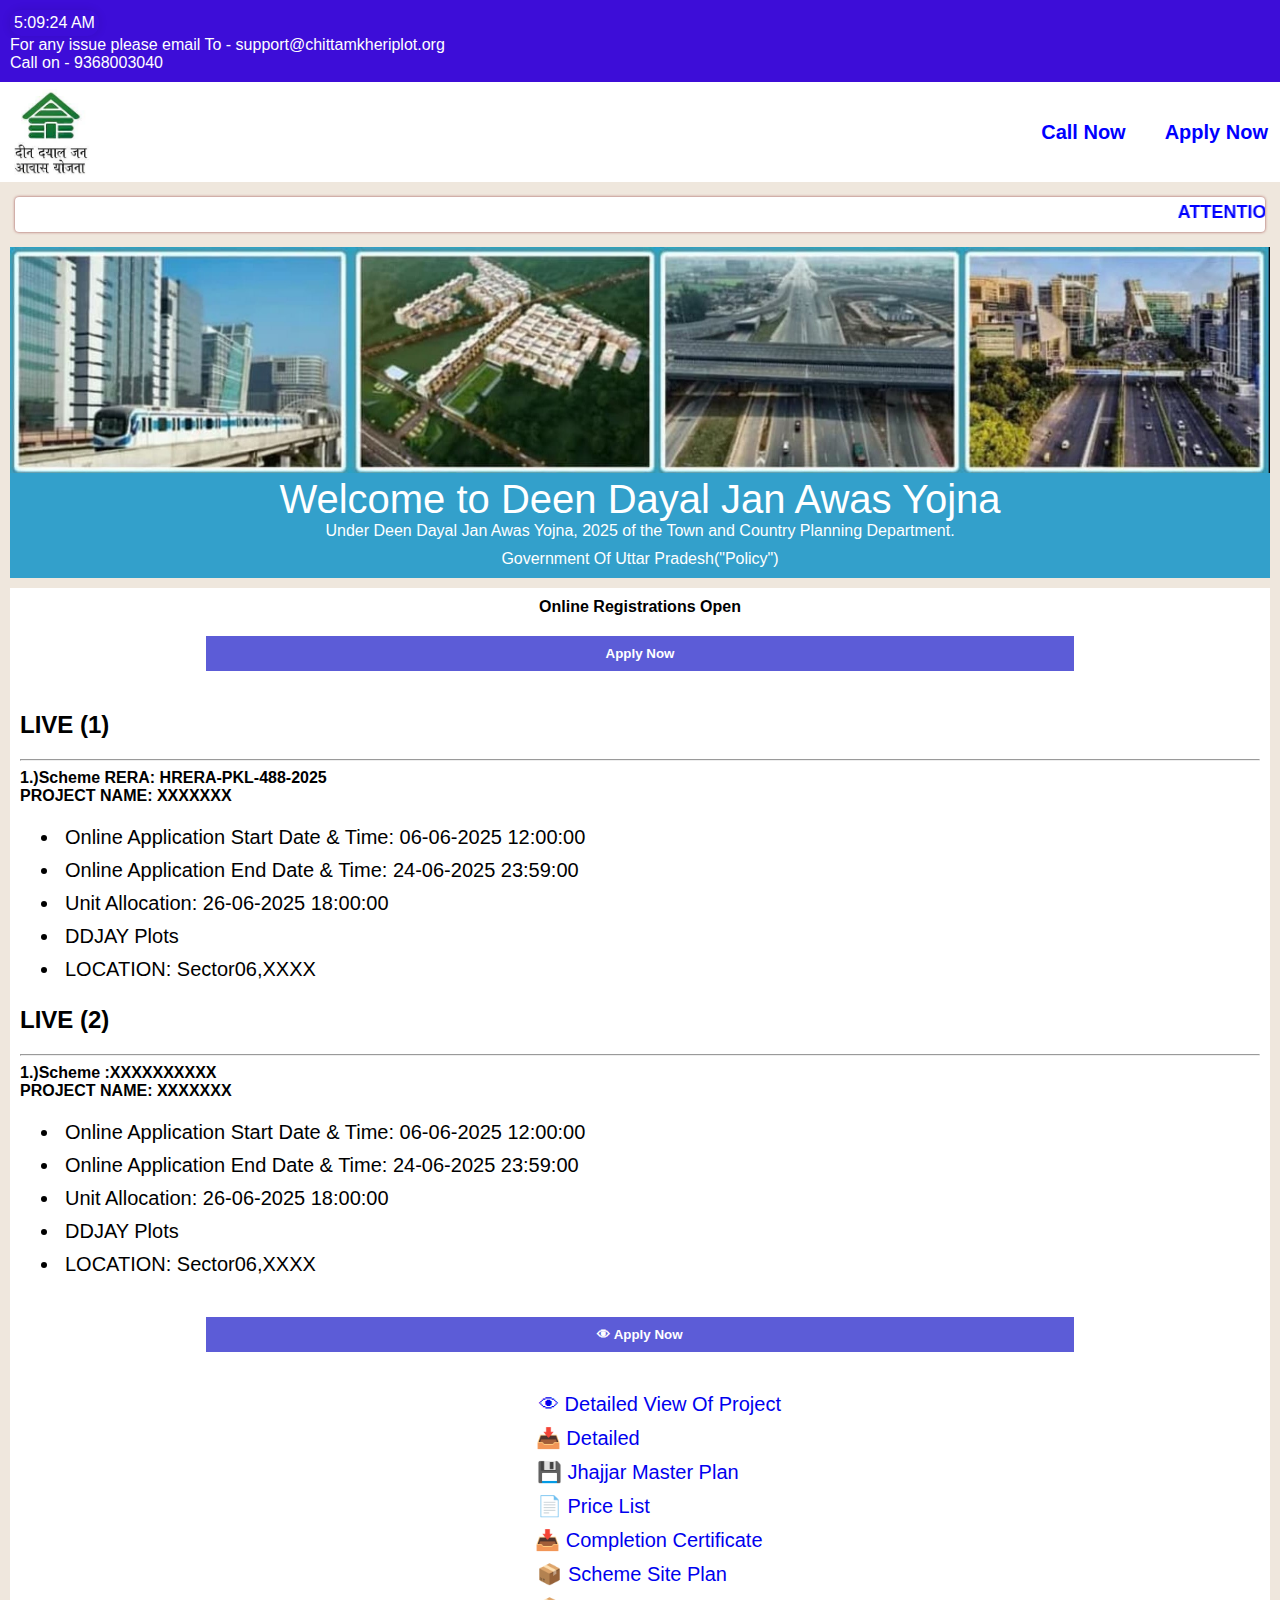
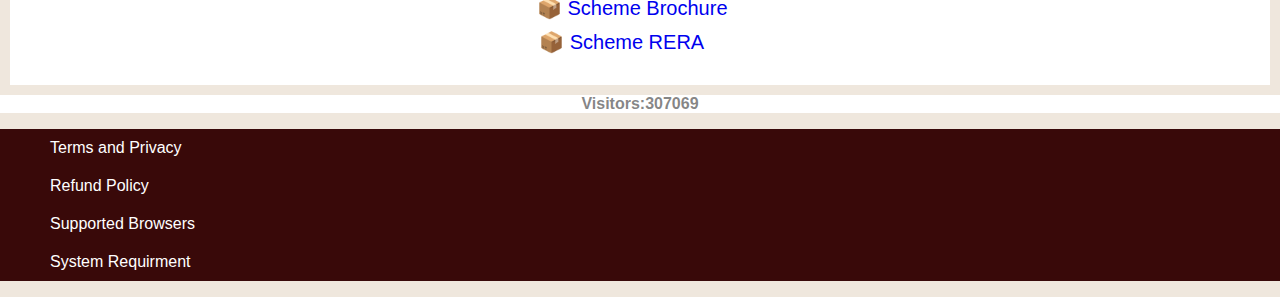
<file: index.html>
<!DOCTYPE html>
<html lang="en">
<head>
  <meta charset="UTF-8">
  <title>Custom NavBar</title>
  <link rel="stylesheet" href="style.css">
</head>
<body>

  <header>
    <div class="header">

      <div class="time-container" id="time"></div>
       <div>For any issue please email To - support@chittamkheriplot.org </div>
      <div >
        Call on - 9368003040
      </div>
    </div>
 


   
  </header>

  <nav class="navbar">
    <div class="left">
      <img src="deenhome.jpg" alt="" height="100">
      <!-- <a href="#">Home</a>
      <a href="#">About</a>
      <a href="#">Content</a> -->
    </div>
    <div class="right">
      <a href="#">Call Now</a>
      <a href="#"> Apply Now</a>
    </div>
  </nav>

  <div class="heading">
    <marquee  class="scroll" behaviour =" scroll"  scrollamount ="10" direction=" left">    ATTENTION REGISTRATION OPEN !!!! दीन दयाल आवास योजना में अपना प्लाट बुक करें **** 33% कोटा महिलाओं एवं सरकारी कर्मचारियों के लिए आरक्षित हैं *** UNIT ALLOCATION

       </marquee>
  </div>

  <div class="imgbox">
    <img src="06_myweb.jpg" alt="" width="100%">

    <span class="text">  Welcome to Deen Dayal Jan Awas Yojna  </span>
      <span   class="text1"> Under Deen Dayal Jan Awas Yojna, 2025 of the Town and Country Planning Department.</span>

        <span class="text1"> Government Of Uttar Pradesh("Policy")</span>

  </div>

  <main>

    <div class="main">
      Online Registrations Open
<!-- <br> -->
       

</div>
<div class="main"> 
<button> Apply Now</button>
   </div>
     <div class="scheme">

      <h2>  LIVE (1)</h2>
       <hr>

        
        1.)Scheme RERA: HRERA-PKL-488-2025
       <div>
        PROJECT NAME: XXXXXXX 
       </div>
       
      </div>
      <ul>
       <li>Online Application Start Date & Time: 06-06-2025 12:00:00 </li>
       <li>Online Application End Date & Time: 24-06-2025 23:59:00</li>
       <li>Unit Allocation: 26-06-2025 18:00:00 </li>
       <li>DDJAY Plots</li>
       <li>LOCATION: Sector06,XXXX</li>
      </ul>

        <div class="scheme">

      <h2>  LIVE (2)</h2>
       <hr>

        
        1.)Scheme  :XXXXXXXXXX
       <div>
        PROJECT NAME: XXXXXXX 
       </div>
       
      </div>
      <ul>
       <li>Online Application Start Date & Time: 06-06-2025 12:00:00 </li>
       <li>Online Application End Date & Time: 24-06-2025 23:59:00</li>
       <li>Unit Allocation: 26-06-2025 18:00:00 </li>
       <li>DDJAY Plots</li>
       <li>LOCATION: Sector06,XXXX</li>
      </ul>
      <div class="main">

        <button> 👁 Apply Now</button>
      </div>

        <div class="applydetail">
          <ul>
            <li> <a href="#"> 👁 Detailed View Of Project</a></li>
            <li><a href="#"> 📥 Detailed  &nbsp  &nbsp  &nbsp  &nbsp &nbsp &nbsp &nbsp &nbsp &nbsp &nbsp &nbsp &nbsp &nbsp </a></li>
             <li><a href="#">💾 Jhajjar Master Plan   &nbsp &nbsp &nbsp &nbsp </a></li>
            <li><a href="#">📄 Price List  &nbsp &nbsp &nbsp &nbsp &nbsp &nbsp &nbsp &nbsp &nbsp &nbsp &nbsp &nbsp</a></li>
            <li><a href="#">📥 Completion Certificate  &nbsp &nbsp </a></li>
            <li><a href="#">📦 Scheme Site Plan  &nbsp &nbsp &nbsp &nbsp &nbsp</a></li>
            <li><a href="#">📦 Scheme Brochure  &nbsp &nbsp &nbsp &nbsp &nbsp</a></li>
            <li><a href="#">📦 Scheme RERA  &nbsp &nbsp &nbsp &nbsp &nbsp &nbsp &nbsp</a></li>

          </ul>
        </div>


      
     

  </main>
    <div class="visitors">
       Visitors:307069
    </div>
  <footer>
     <ul>
      <li>Terms and Privacy</li>
      <li>Refund Policy</li>
      <li>Supported Browsers</li>
      <li>System Requirment</li>
     </ul>
    

  </footer>


   
 

</body>
<script>
    function updateTime() {
      const now = new Date();
      const formatted = now.toLocaleTimeString();
      document.getElementById('time').textContent = formatted;
    }

    updateTime(); // Initial call
    setInterval(updateTime, 1000); // Update every second
  </script>
</html>
</file>
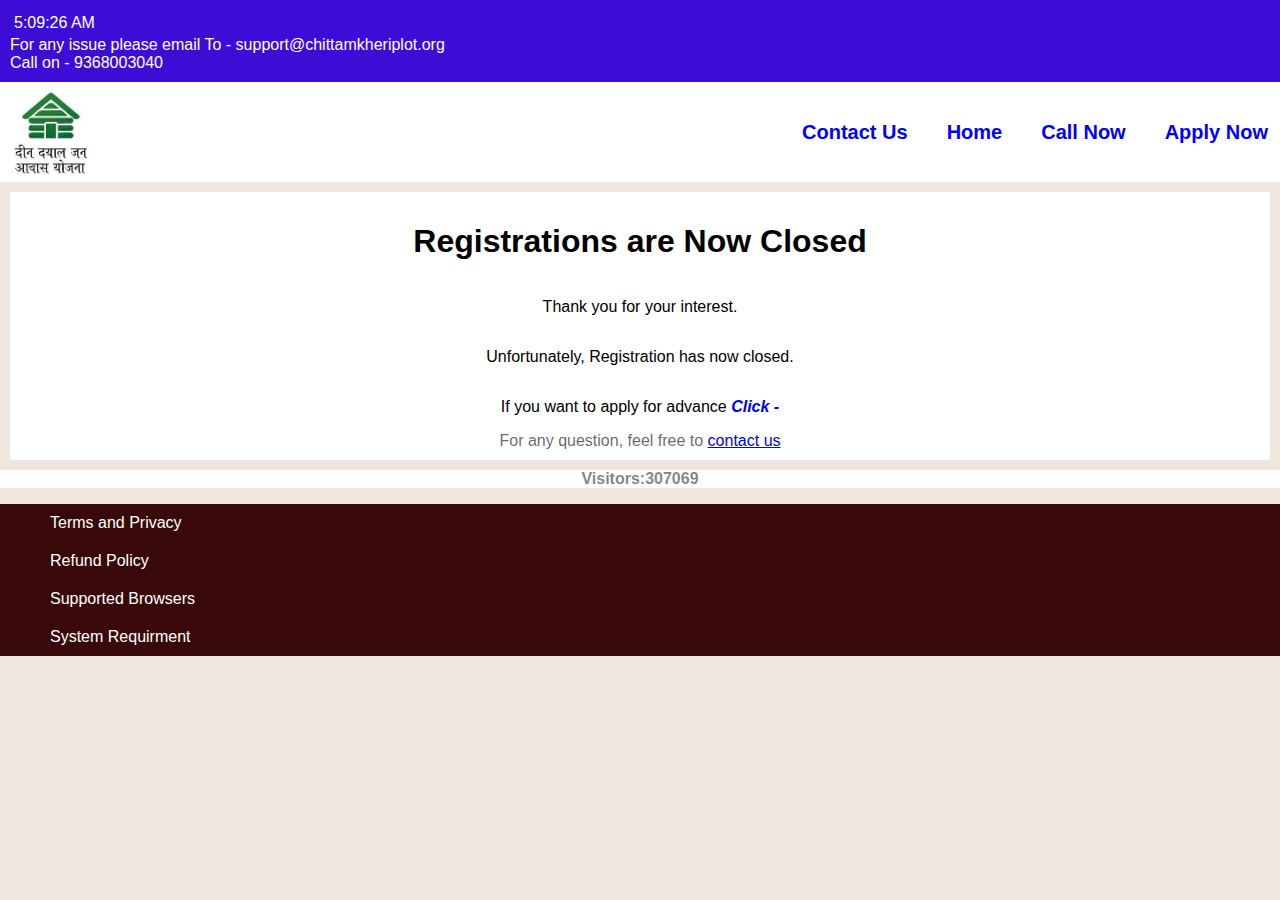
<file: 01_index.html>
<!DOCTYPE html>
<html lang="en">
<head>
  <meta charset="UTF-8">
  <title>Custom NavBar</title>
  <link rel="stylesheet" href="style.css">
</head>
<body>

  <header>
    <div class="header">

      <div class="time-container" id="time"></div>
       <div>For any issue please email To - support@chittamkheriplot.org </div>
      <div >
        Call on - 9368003040
      </div>
    </div>
 


   
  </header>

  <nav class="navbar">
    <div class="left">
      <img src="deenhome.jpg" alt="" height="100">
      <!-- <a href="#">Home</a>
      <a href="#">About</a>
      <a href="#">Content</a> -->
    </div>
    <div class="right">
     <a href="mailto:krrishsharma698@gmail.com">Contact Us</a>
     <a href="index.html">Home</a>

      <a href="tel:+917618612979" class="call-btn">Call Now</a>

      <a href="#"> Apply Now</a>
    </div>
  </nav>
 
 <main class="Apply">
    <h1>Registrations are Now Closed</h1>
    <p>
        Thank you for your interest.
        
    </p>
    <p>
        Unfortunately, Registration has now closed.
    </p>

    <p>If you want to apply for advance <b><i><a href="02_index.html"> Click -</a></i></b></p>

    <div class="contact"> For any question, feel free to <a href="mailto:krrishsharma698@gmail.com">contact us</a></div>

 </main>
     

  </main>
    <div class="visitors">
       Visitors:307069
    </div>
  <footer>
     <ul>
      <li>Terms and Privacy</li>
      <li>Refund Policy</li>
      <li>Supported Browsers</li>
      <li>System Requirment</li>
     </ul>
    

  </footer>


   
 

</body>
<script>
    function updateTime() {
      const now = new Date();
      const formatted = now.toLocaleTimeString();
      document.getElementById('time').textContent = formatted;
    }

    updateTime(); // Initial call
    setInterval(updateTime, 1000); // Update every second
  </script>
</html>
</file>
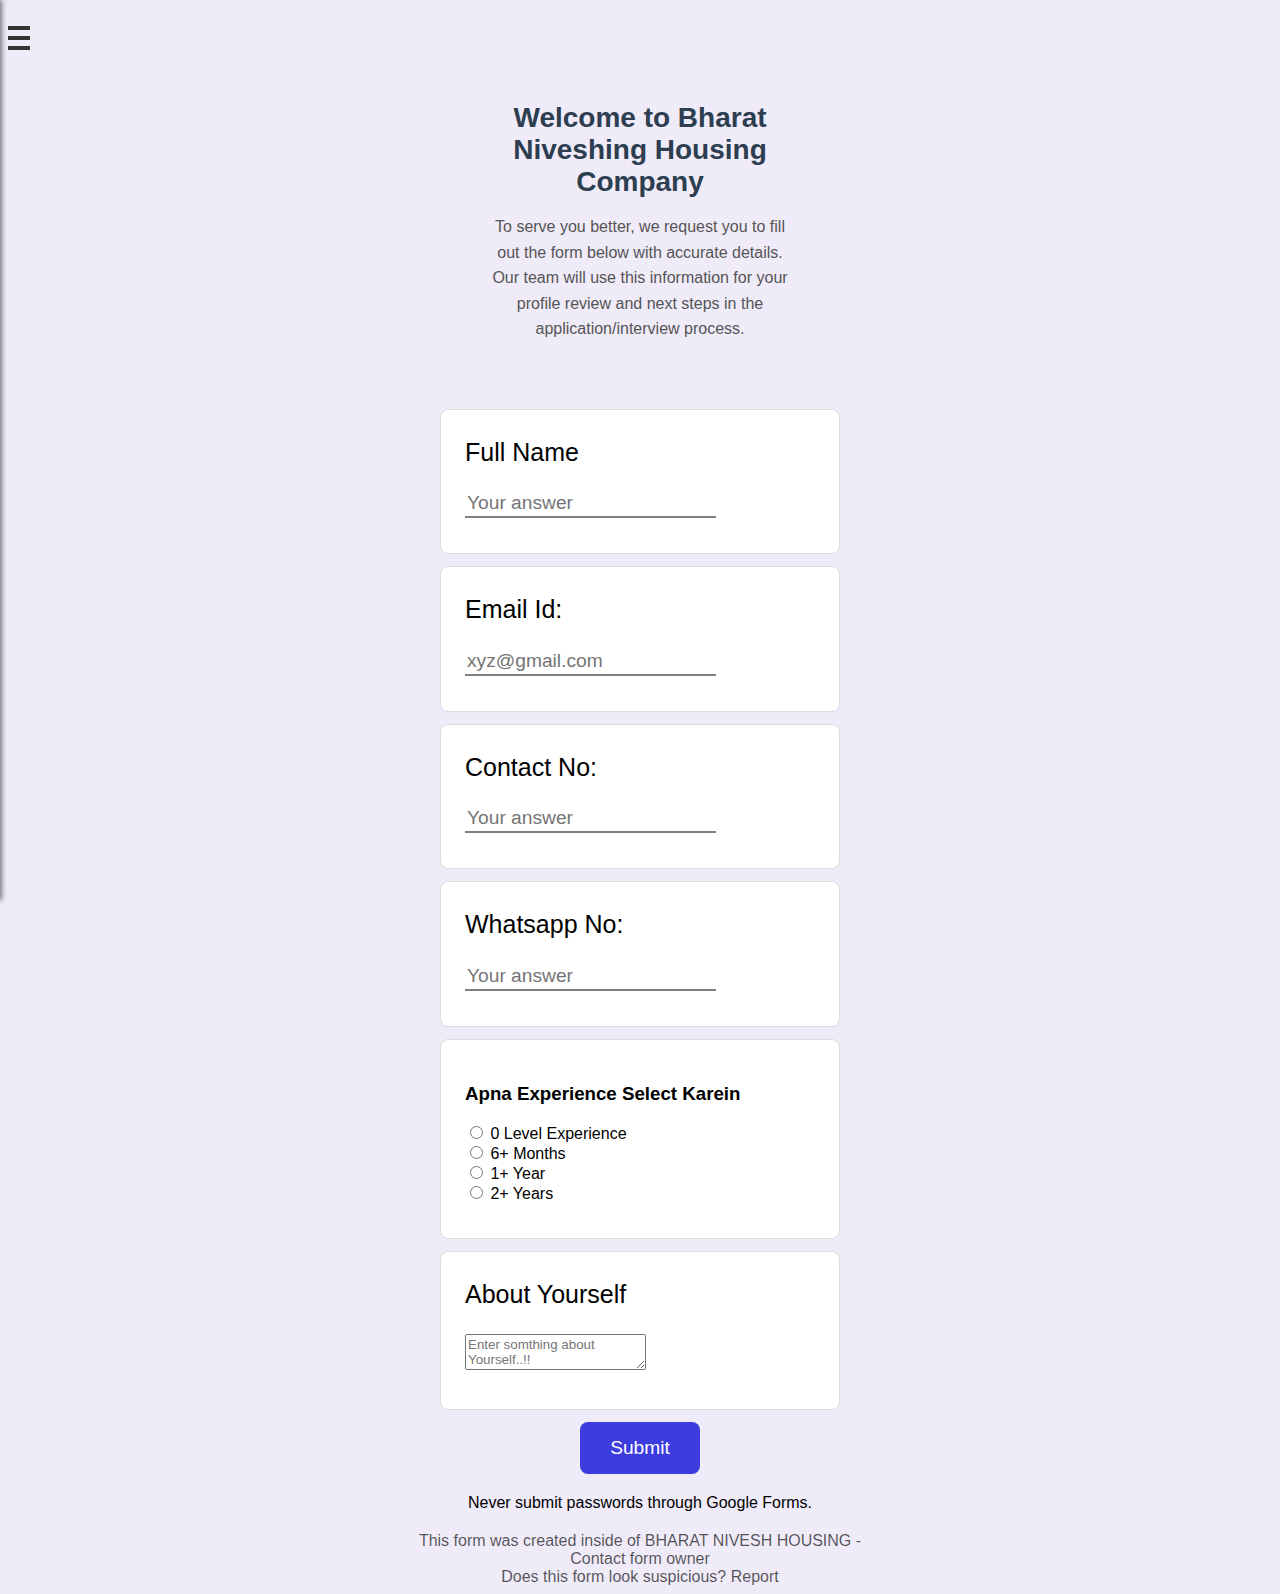
<file: 02_index.html>
<!DOCTYPE html>
<html lang="en">
<head>
    <meta charset="UTF-8">
    <meta name="viewport" content="width=device-width, initial-scale=1.0">
    <title>Details -Form</title>
    <link rel="stylesheet" href="02_style.css">
</head>
<body>
 
  <!-- हैम्बर्गर मेनू बटन -->
  <div class="menu-toggle" id="menuToggle">
    <div class="bar"></div>
    <div class="bar"></div>
    <div class="bar"></div>
  </div>

  <!-- साइडबार मेनू -->
  <div class="sidebar" id="sidebar">
    <div class="sidebar-content">
      <a href="#"></a>
      <a href="mailto:krrishsharma698@gmail.com">Contact Us</a>
      <a href="https://deendyaalplotscom.vercel.app/">Official Website</a>
      <a href="#">Menu</a>
    </div>
  </div>

  <script src="02_script.js"></script>
 

    <form action="https://sheetdb.io/api/v1/vo05ilz24czar" method="post"> 
        <div class="container">

                <div class="heading">
 

                                  <div class="form-intro">
  <h2>Welcome to Bharat Niveshing Housing Company</h2>
  <p>
    To serve you better, we request you to fill out the form below with accurate details. 
    Our team will use this information for your profile review and next steps in the application/interview process.
  </p>
</div>
            </div>

            <div class="box">
                <span>
                     Full Name 
                </span>  
                 <input type ="text" placeholder="Your answer" name="Name">
            </div>

            <div class="box">
                 <span>
                    Email Id:
                </span>  
                 <input type ="email" placeholder="xyz@gmail.com" name="Email">
            </div>

            <div class="box">
                 <span>
                       Contact No:
                </span>  
                 <input type ="tel" placeholder="Your answer" name="tel">

            </div>

            <div class="box">
                 <span>
                     Whatsapp No:
                </span>  
              
                <input type ="mobile" placeholder="Your answer"  name="mobile">
            </div>
            <div class="box">
       <div class="experience-section">
  <h3>Apna Experience Select Karein</h3>
   
    <div>

        <input type="radio" name="experience" value="0" required>
        0 Level Experience
    </div>
     <div>

         
         <input type="radio" name="experience" value="6months">
         6+ Months
        </div>
  
    <div>
        
        <input type="radio" name="experience" value="1year">
        1+ Year
    </div>
   
    <div>

        <input type="radio" name="experience" value="2years">
        2+ Years
    </div>
     
   
</div>

            </div>

            <div class="box">
                 <span>
                    About Yourself 
                </span>  
              
                <textarea name="Feedback" id="" placeholder="Enter somthing about Yourself..!!" name="Feedback"></textarea>
            </div>

                  <b><button type="submit" name="Submit">Submit</button>  </b>
        </div>
                

        <footer class="footer">
            
<div class="boxfooter">
    
                
               
        
                    <div class="first">
                     Never submit passwords through Google Forms.
                     </div>
       <div class="second">

            

               This form was created inside of BHARAT NIVESH HOUSING - Contact form owner
            <div>    Does this form look suspicious? Report </div>
            
        </div>
</div>
                 
              </footer>

 </form>

      
              

</body>
</html>
</file>
<file: style.css>
body {
  background-color: rgb(239, 231, 221);
      margin: 0;
      font-family: Arial, sans-serif;
      /* /* display: flex; */
      justify-content: center;
      align-items: center; */
    }
 
    .time-container {
      display:inline-block;
      font-size: rem;
      /* background: #fff; */
      /* padding: 20px 40px; */
      border-radius: 12px;
      box-shadow: 0 0 10px rgba(0,0,0,0.1);
      color: white;
      padding: 4px;
    }

    

    .header{
      font-weight :400;
      padding-top: 10px;
      padding-bottom: 10px;
      padding-left: 10px;
      color: white;
      background-color: rgb(61, 13, 216);
      /* padding: 5px; */
    }

    .heading{
      
      box-shadow: 0px 0px 3px rgb(157, 75, 75);
      border-radius: 4px;
      margin : 15px ;
      background-color: white;

    }
    /* marquee{
      font-weight: bold;
    } */
    .scroll{
      padding: 5px;
      font-size: large;
      font-weight: bold;
      /* font-weight: 200; */
      font-family: ;
      color: blue;
    }


    .navbar {
      display: flex;
      justify-content: space-between;
      align-items: center;
      background-color: white;
      /* padding: 10px 20px; */
       

    }

    .navbar .left,
    .navbar .right {
      display: flex;
      gap: 15px;
      font-size: 20px;
    }

    .navbar a {
      font-weight: bold;
      color: blue;
      text-decoration: none;
      padding: 8px 12px;
      transition: background 0.3s;
    }

    .navbar a:hover {
      background-color: #575757;
      border-radius: 8px;
    }

    .imgbox{
      color: white;
      margin: 10px;
      background-color: rgb(51, 160, 203);
    }

    .imgbox .text{
      font-size: 40px; 
      text-align: center;
      display: block;
    }
    .imgbox .text1{
       /* font-size :smaller; */
      text-align: center;
      display: block;
      padding-bottom: 10px;
    }

    main{
      background-color: white;
      margin: 10px;
      padding: 10px;
      /* display:flex; */
      
     
      
    
    }

    .main{
      font-size: 50;
  text-align: center;

  font-weight: bold;  
  
}

.main a{
  color: white;
  text-decoration: none;
}

main button{
  /* color: rgb(121, 31, 31); */
  color: white;
  background-color: rgb(92, 92, 215);
  border: none;
  text-align: center;
  width: 70%;
  padding: 10px;
  font-weight: bold;
  margin: 20px;
  
  
}

main button:hover{
  cursor: pointer;
}

main .scheme{
font-weight: bold; 
}

  main li{
    font-size: 20px;
    padding: 5px;
  }

   .applydetail{
    display: flex;
    justify-content: center;
    align-items: center;
    text-align: center;

   }

   
    .applydetail ul {
      list-style :   none;;
      display: flex;
      align-items: center;
      flex-direction: column;

    }
  .applydetail a{
    text-decoration: none;

  }

  .visitors{
    background-color: white;
    text-align: center;
    color: #575757b9;
    font-weight: bold;
    margin-top: 10px;
  }

footer{
  background-color: #390909;
  
  color: white;
  /* margin-top: 10px; */
  
}

footer ul{
  list-style: none;
  /* padding: 20px; */
}

footer ul li{
  padding: 10px;
}

  .Apply{
  display: flex;
  flex-direction: column;
  text-align: center;
  justify-content: center;
  align-items: center;

}

.contact{
  color: rgba(0, 0, 0, 0.61);
}

.Apply a{
  text-decoration: none;
}

.Apply .contact a{
  text-decoration: underline;
}
</file>
<file: 02_style.css>
body{
    background-color: #f0ebf8;
    font-family: Roboto, RobotoDraft, Helvetica, Arial, sans-serif;
}

.container{
  display: flex
;
    /* justify-content: center; */
    align-items: center;
    flex-direction: column;
    /* text-align: center; */
    padding-top: 30px;
}

/* सामान्य सेटिंग्स */
* {
  /* margin: 0;
  padding: 0; */
  box-sizing: border-box;
  font-family: 'Arial', sans-serif;
}

/* हैम्बर्गर मेनू बटन */
.menu-toggle {
  position: fixed;
  top: 20px;
  /* left: 20px; */
  cursor: pointer;
  z-index: 1000;
}

.menu-toggle .bar {
  width: 22px;
  height: 4px;
  margin: 6px 0;
  background-color: #333;
  transition: 0.4s;
}

/* साइडबार मेनू */
.sidebar {
  position: fixed;
  top: 0;
  left: -250px;
  width: 250px;
  height: 100%;
  background-color: white;
  box-shadow: 2px 0 5px rgba(0, 0, 0, 0.5);
  transition: 0.3s;
  z-index: 999;
}

.sidebar.open {
  left: 0;
}

.sidebar-content {
  display: flex;
  flex-direction: column;
  padding: 20px;
}

.sidebar-content a {
  text-decoration: none;
  color: #333;
  font-size: 18px;
  margin: 15px 0;
  transition: 0.3s;
}

.sidebar-content a:hover {
  color: #007bff;
}



.container .heading{
     
      /* background-color: #fff; */
    /* border: 1px solid rgb(218, 220, 224); */
 
    /* border-radius: 8px; */
    margin-bottom: 12px;
    padding: 24px;
    /* page-break-inside: avoid; */
    /* word-wrap: break-word; */
    width: 400px;
   padding-bottom: 35px;
}

.form-intro {
  /* max-width: 700px; */
  margin: 40px auto 20px;
  text-align: center;
  padding: 0 20px;
}

.form-intro h2 {
  font-size: 28px;
  color: #2c3e50;
  margin-bottom: 15px;
  font-weight: 600;
}

.form-intro p {
  font-size: 16px;
  color: #555;
  line-height: 1.6;
}

.box{
  -webkit-transition: background-color .2s cubic-bezier(0,0,.2,1);
    transition: background-color .2s cubic-bezier(0,0,.2,1);
    background-color: #fff;
    border: 1px solid rgb(218, 220, 224);
 
    border-radius: 8px;
    margin-bottom: 12px;
    padding: 24px;
    page-break-inside: avoid;
    word-wrap: break-word;
    width: 400px;
   padding-bottom: 35px;



}
 

.box span{
    display: block;
    padding-bottom: 20px;
    font-family:'Franklin Gothic Medium', 'Arial Narrow', Arial, sans-serif;
     
     
    line-height: 1.5;
    letter-spacing: 0;
     /* font-weight: 600; */
    font-size: 25px;

}


 .box input[type ="text"]{
    
    border-top: none;
    border-bottom:  2px solid gray;
    transition: blue 0.3 ease;
    
    /* width: 50%; */
    /* width: 300px; */
    border-right: none;
    border-left: none;
    font-size: larger;
    padding-bottom: 2px;

    
    
}
 .box input[type ="tel"]{
    
    border-top: none;
    border-bottom:  2px solid gray;
    transition: blue 0.3 ease;
    
    /* width: 50%; */
    /* width: 300px; */
    border-right: none;
    border-left: none;
    font-size: larger;
    padding-bottom: 2px;

    
    
}
 .box input[type ="email"]{
    
    border-top: none;
    border-bottom:  2px solid gray;
    transition: blue 0.3 ease;
    
    /* width: 50%; */
    /* width: 300px; */
    border-right: none;
    border-left: none;
    font-size: larger;
    padding-bottom: 2px;

    
    
}
 .box input[type ="mobile"]{
    
    border-top: none;
    border-bottom:  2px solid gray;
    transition: blue 0.3 ease;
    
    /* width: 50%; */
    /* width: 300px; */
    border-right: none;
    border-left: none;
    font-size: larger;
    padding-bottom: 2px;

    
    
}
 

 .box input[type ="email"]{
    
    border-top: none;
    border-bottom:  2px solid gray;
     
    /* width: 50%; */
    /* width: 300px; */
    border-right: none;
    border-left: none;
    font-size: larger;
    padding-bottom: 2px;

    
    
}
 .box experience-section{
      display: flex;
      flex-direction: column;
 }
/* .box input[type ="text"]:focus{
    border-bottom: 3px solid blue;  
      padding-bottom: 10px;
} */

.box input:hover{
    border-color: blue;
    border-top: none;
         transition: blue 0.3 ease;

    /* border-bottom: none; */
}

 footer .first{
    /* color: rgba(0, 0, 0, 0.664); */
    text-align: center;
    padding-bottom: 20px;
 }
 footer .second{
    color: rgba(0, 0, 0, 0.664);
    text-align: center;
 }
 
 

 .container button{
    background-color: rgb(60, 60, 223);
    color: white;
    border: #f0ebf8;
    border-radius: 8px;
    padding: 15px;
    padding-left: 30px;
    padding-right: 30px;
    font-size: larger;
    justify-content: left;
    margin-bottom: 20px;
    
    /* margin-left: 26px; */
 }
 .container button:hover{
    cursor: pointer;
 }

 footer{
     display: flex;
    /* justify-content: center; */
    align-items: center;
    flex-direction: column;
    /* width: 400px; */
    /* border: 2px solid black; */
    /* text-align: center; */
 }
 
 footer .boxfooter{
    
    /* padding: 24px; */
    /* border: 2px solid black; */
    width: 450px;
 }
</file>
